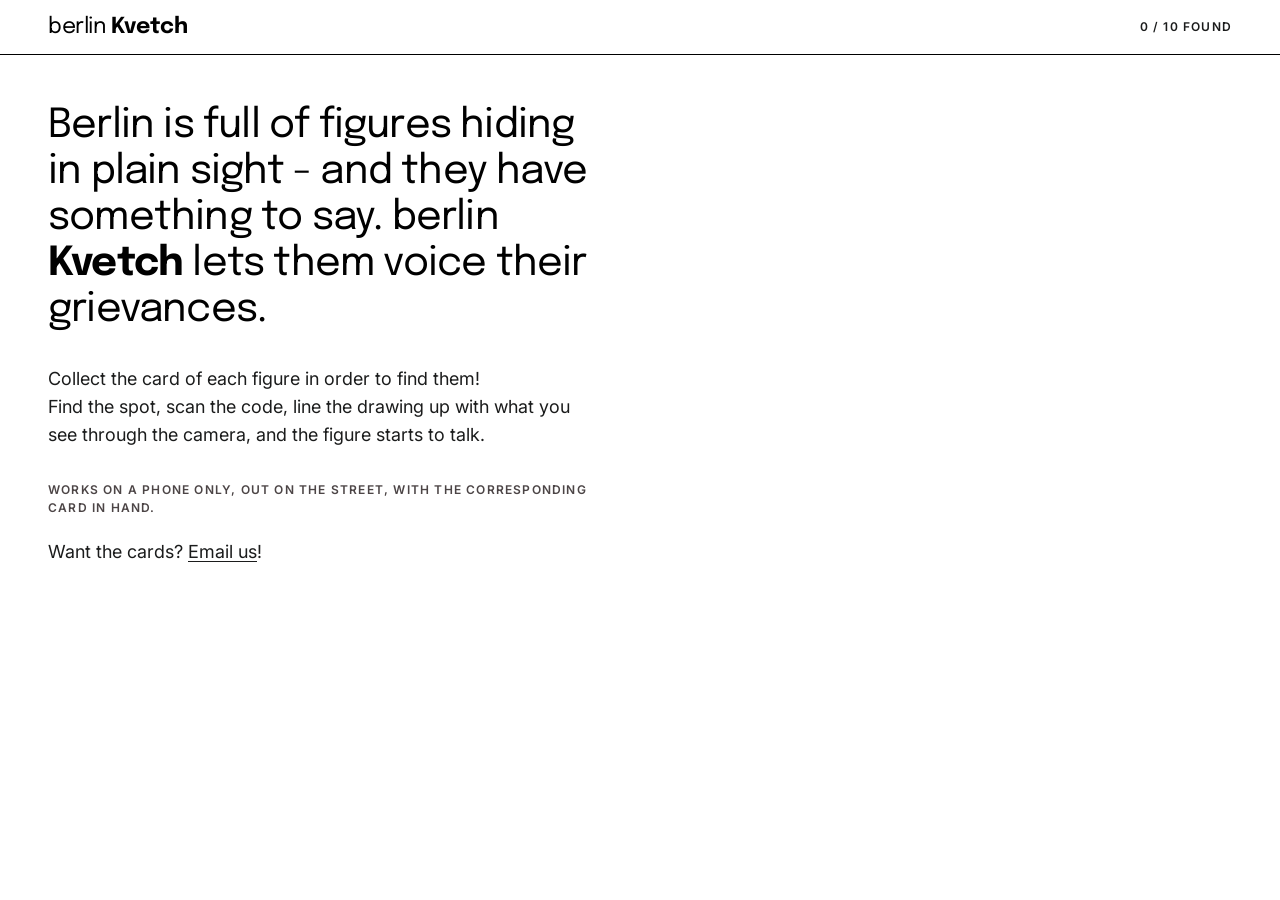
<file: index.html>
<!DOCTYPE html>
<html lang="en">
<head>
  <meta charset="UTF-8" />
  <meta name="viewport" content="width=device-width, initial-scale=1, maximum-scale=1, user-scalable=no, viewport-fit=cover" />
  <meta name="theme-color" content="#000000" />
  <title>berlin Kvetch</title>
  <link rel="icon" type="image/x-icon" href="assets/favicon.ico" />
  <link rel="icon" type="image/png" sizes="32x32" href="assets/favicon-32x32.png" />
  <link rel="icon" type="image/png" sizes="16x16" href="assets/favicon-16x16.png" />
  <link rel="apple-touch-icon" sizes="180x180" href="assets/apple-touch-icon.png" />
  <link rel="stylesheet" href="https://fonts.googleapis.com/css2?family=Material+Symbols+Outlined:opsz,wght,FILL,GRAD@20..48,100..700,0..1,-50..200&display=block" />
  <link rel="stylesheet" href="css/style.css" />
</head>
<body>

  <!-- ============ HOME (start page): camera above, collection below ============
       Tapping a half grows it over the whole screen, then opens it:
       camera → find.html (GPS + photo matching), collection → #collection -->
  <section id="view-home" class="view view--home hidden" aria-label="Start">
    <div class="home-half home-half--camera">
      <span class="home-brand">berlin <b>Kvetch</b></span>
      <div class="home-center">
        <a id="home-camera" class="home-circle home-circle--dark" href="find.html">
          <span class="material-symbols-outlined" aria-hidden="true">photo_camera</span>
          <span class="label-caps">Open camera</span>
        </a>
        <p class="home-hint">Stand at a spot from your cards and point the camera at it. The figure appears when it lines up.</p>
      </div>
    </div>
    <div class="home-half home-half--coll">
      <ul id="home-preview" class="home-preview" aria-hidden="true"></ul>
      <a id="home-coll" class="home-circle home-circle--light" href="#collection">
        <span class="material-symbols-outlined" aria-hidden="true">grid_view</span>
        <span class="label-caps">Open collection</span>
      </a>
    </div>
  </section>

  <!-- ============ CAMERA (old QR links open here: ?f=<figure-id>) ============ -->
  <section id="view-camera" class="view view--camera hidden" aria-label="Camera">
    <video id="camera-feed" autoplay playsinline muted></video>
    <img id="camera-overlay" class="cam-overlay" alt="" />

    <header class="cam-bar">
      <div class="cam-bar__title">
        <span class="brand-small">berlin <b>Kvetch</b></span>
        <span id="cam-figure-title" class="cam-bar__name"></span>
      </div>
      <button class="icon-btn icon-btn--light" data-go="collection" aria-label="Collection">
        <span class="material-symbols-outlined" aria-hidden="true">grid_view</span>
      </button>
    </header>

    <div id="cam-start" class="cam-start hidden">
      <p id="cam-start-msg">Camera access is needed to find the figure.</p>
      <button id="cam-start-btn" class="btn btn--light">Start camera</button>
    </div>

    <footer class="cam-foot">
      <p class="cam-foot__hint">Line the drawing up with the spot.</p>
      <div class="cam-foot__row">
        <span class="label-caps"><span id="align-status">Starting camera…</span> · <span id="align-score">0%</span></span>
        <span class="cam-foot__actions">
          <a id="cam-listen" class="btn btn--light btn--small hidden" href="#listen">Listen</a>
          <!-- TEMPORARY: manual unlock until camera matching is proven in the field -->
          <button id="manual-unlock" class="btn btn--light btn--small">Unlock</button>
        </span>
      </div>
    </footer>
  </section>

  <!-- ============ PLAYER ============ -->
  <section id="view-player" class="view view--player hidden" aria-label="Player">
    <header class="masthead">
      <span class="masthead__brand">berlin <b>Kvetch</b></span>
      <button class="icon-btn" data-go="collection" aria-label="Collection">
        <span class="material-symbols-outlined" aria-hidden="true">grid_view</span>
      </button>
    </header>

    <div class="player-stage">
      <div id="unlocked-flash" class="flash hidden"><span class="label-caps">Unlocked</span></div>
      <img id="player-drawing" class="player-stage__img" alt="" />
    </div>

    <div class="player-meta">
      <h1 id="player-title" class="player-meta__title"></h1>
    </div>

    <div class="player">
      <audio id="audio" preload="metadata"></audio>
      <div class="player__track" aria-hidden="true">
        <div id="track-fill" class="player__fill"></div>
        <div id="track-dot" class="player__dot"></div>
      </div>
      <button id="kvetch" class="kvetch-btn" aria-label="Hold to play">Kvetch!</button>
      <p id="audio-missing" class="label-caps muted hidden">Audio not added yet</p>
    </div>
  </section>

  <!-- ============ COLLECTION (the only other screen) ============ -->
  <section id="view-collection" class="view view--collection hidden" aria-label="Collection">
    <header class="masthead masthead--sticky">
      <h1 class="masthead__brand">berlin <b>Kvetch</b></h1>
      <span class="masthead__end">
        <span id="coll-count" class="label-caps"></span>
        <button id="coll-back" class="icon-btn hidden" aria-label="Back">
          <span class="material-symbols-outlined" aria-hidden="true">close</span>
        </button>
      </span>
    </header>

    <div class="coll-scroll">
    <ul id="coll-grid" class="coll-grid"></ul>

    <!-- Shown instead of the grid on computers (no coarse pointer): figures can only be found on a phone -->
    <div id="coll-desktop" class="coll-desktop hidden">
      <p class="coll-desktop__lede">Berlin is full of figures hiding in plain sight - and they have something to say. berlin <b>Kvetch</b> lets them voice their grievances.</p>
      <p>Collect the card of each figure in order to find them!<br />Find the spot, scan the code, line the drawing up with what you see through the camera, and the figure starts to talk.</p>
      <p class="label-caps coll-desktop__note">Works on a phone only, out on the street, with the corresponding card in hand.</p>
      <p>Want the cards? <a class="text-link" href="mailto:hola@chismes.de">Email us</a>!</p>
    </div>

    <p class="coll-foot">Find the spot. Open the camera. Let them kvetch.</p>
    </div>
  </section>

  <script src="js/alignment.js"></script>
  <script src="js/app.js"></script>
</body>
</html>
</file>
<file: css/style.css>
/* ============================================================
   Berlin Kvetch — Editorial Noir
   Monochrome, sharp, rule-separated. See design/DESIGN.md.
   ============================================================ */

@import url('https://fonts.googleapis.com/css2?family=Epilogue:wght@400;600;700&family=Inter:wght@400;600&display=swap');

:root {
  --ink: #000000;
  --ink-soft: #1b1c1c;
  --ink-mute: #4c4546;
  --line-soft: #cfc4c5;
  --paper: #ffffff;
  --font-display: 'Epilogue', 'Helvetica Neue', Arial, sans-serif;
  --font-body: 'Inter', 'Helvetica Neue', Arial, sans-serif;
  --margin: 24px;
  --safe-top: env(safe-area-inset-top, 0px);
  --safe-bottom: env(safe-area-inset-bottom, 0px);
}
@media (min-width: 720px) { :root { --margin: 48px; } }

*, *::before, *::after { box-sizing: border-box; }
html, body {
  margin: 0;
  background: var(--paper);
  color: var(--ink-soft);
  font: 16px/1.5 var(--font-body);
  -webkit-font-smoothing: antialiased;
  -webkit-text-size-adjust: 100%;
  text-size-adjust: 100%;
  overflow-x: clip;
  /* app-like: no pinch / double-tap zoom, only vertical scrolling */
  touch-action: pan-y;
  overscroll-behavior: none;
}
body { min-height: 100svh; }
a, button { touch-action: manipulation; -webkit-tap-highlight-color: transparent; }
img, video { display: block; max-width: 100%; }
a { color: inherit; text-decoration: none; }
button { font: inherit; color: inherit; background: none; border: 0; padding: 0; border-radius: 0; cursor: pointer; }
button:disabled { cursor: default; opacity: .35; }
.hidden { display: none !important; }
.muted { color: var(--ink-mute); }

.label-caps {
  font: 600 12px/1.3 var(--font-body);
  letter-spacing: .1em;
  text-transform: uppercase;
}

.material-symbols-outlined {
  font-variation-settings: 'FILL' 0, 'wght' 300, 'GRAD' 0, 'opsz' 24;
  font-size: 24px;
  line-height: 1;
}

/* ----- Buttons ----- */
.btn {
  display: inline-flex; align-items: center; justify-content: center;
  min-height: 48px; padding: 0 24px;
  border: 2px solid var(--ink); background: var(--paper); color: var(--ink);
  font: 600 12px/1 var(--font-body); letter-spacing: .1em; text-transform: uppercase;
}
.btn:hover, .btn:active { background: var(--ink); color: var(--paper); }
.btn--light { border-color: var(--paper); background: transparent; color: var(--paper); }
.btn--light:hover, .btn--light:active { background: var(--paper); color: var(--ink); }
.btn--small { min-height: 40px; padding: 0 16px; }

.icon-btn {
  width: 44px; height: 44px;
  display: inline-flex; align-items: center; justify-content: center;
  border: 2px solid var(--ink);
}
.icon-btn:hover, .icon-btn:active { background: var(--ink); color: var(--paper); }
.icon-btn--light { border-color: var(--paper); color: var(--paper); }
.icon-btn--light:hover, .icon-btn--light:active { background: var(--paper); color: var(--ink); }

/* ----- Masthead (player + collection) ----- */
.masthead {
  display: flex; align-items: center; justify-content: space-between;
  padding: calc(16px + var(--safe-top)) var(--margin) 16px;
  border-bottom: 1px solid var(--ink);
}
.masthead__end { display: flex; align-items: center; gap: 16px; }
.masthead__brand {
  margin: 0;
  font: 400 22px/1 var(--font-display);
  letter-spacing: -.02em;
  color: var(--ink);
}
.masthead__brand b, .brand-small b { font-weight: 700; }
.brand-small { font: 400 14px/1.2 var(--font-display); letter-spacing: -.01em; }

/* ============ CAMERA ============ */
.view--camera {
  position: fixed; inset: 0;
  background: var(--ink); color: var(--paper);
  overflow: hidden;
}
.view--camera video {
  position: absolute; inset: 0;
  width: 100%; height: 100%; max-width: none;
  object-fit: cover;
}
.cam-overlay {
  position: absolute; inset: 0;
  width: 100%; height: 100%; max-width: none;
  object-fit: contain;
  padding: 96px 24px 140px;
  pointer-events: none;
  opacity: .85;
  /* white halo keeps black line-art legible over dark parts of the scene */
  filter: drop-shadow(0 0 1px #fff) drop-shadow(0 0 2px #fff);
  transform: scale(var(--fig-scale, 1)); transform-origin: center;
}
.cam-bar {
  position: absolute; left: 0; right: 0; top: 0;
  display: flex; align-items: center; justify-content: space-between; gap: 16px;
  padding: calc(16px + var(--safe-top)) var(--margin) 16px;
  background: var(--ink);
  border-bottom: 1px solid var(--paper);
}
.cam-bar__title { display: flex; flex-direction: column; gap: 4px; min-width: 0; }
.cam-bar__name {
  font: 700 22px/1.1 var(--font-display);
  letter-spacing: -.02em;
  white-space: nowrap; overflow: hidden; text-overflow: ellipsis;
}
.cam-foot {
  position: absolute; left: 0; right: 0; bottom: 0;
  padding: 16px var(--margin) calc(16px + var(--safe-bottom));
  background: var(--ink);
  border-top: 1px solid var(--paper);
}
.cam-foot__hint { margin: 0 0 12px; font-size: 14px; }
.cam-foot__row { display: flex; align-items: center; justify-content: space-between; gap: 12px; }
.cam-foot__actions { display: flex; gap: 8px; }
.demo-hold {
  display: block; width: 100%;
  margin-top: 16px; min-height: 64px;
  border: 2px solid var(--paper); background: transparent; color: var(--paper);
  font: 600 13px/1 var(--font-body); letter-spacing: .14em; text-transform: uppercase;
  touch-action: none; user-select: none; -webkit-user-select: none; -webkit-touch-callout: none;
  transition: background .12s ease, color .12s ease;
}
.demo .cam-overlay { padding-bottom: 220px; }
.demo-hold.is-holding { background: var(--paper); color: var(--ink); }
.cam-start {
  position: absolute; left: var(--margin); right: var(--margin); top: 50%;
  transform: translateY(-50%);
  padding: 24px;
  background: var(--ink);
  border: 2px solid var(--paper);
}
.cam-start p { margin: 0 0 16px; }

/* ============ PLAYER ============ */
.view--player, .view--collection {
  position: fixed; inset: 0;            /* exactly one screen, never scrolls as a page */
  display: flex; flex-direction: column;
  overflow: hidden;
  background: var(--paper);
}
.view--player .masthead, .view--collection .masthead { flex: none; }
.flash {
  position: absolute; left: 0; right: 0; top: 0; z-index: 5;
  background: var(--ink); color: var(--paper);
  padding: 12px var(--margin);
  animation: flash-in .25s ease-out;
}
@keyframes flash-in { from { transform: translateY(-100%); } to { transform: none; } }

.player-stage {
  flex: 1;
  display: flex; align-items: center; justify-content: center;
  padding: 24px var(--margin);
  min-height: 0;                        /* drawing shrinks to whatever space is left */
  position: relative;
}
.player-stage__img { width: 100%; height: 100%; max-width: 520px; object-fit: contain;
  transform: scale(var(--fig-scale, 1)); transform-origin: center; }   /* per-figure size: "scale" in meta.json */

.player-meta {
  flex: none;
  padding: 8px var(--margin) 0;
  text-align: center;
}
.player-meta__title {
  margin: 0;
  font: 700 clamp(36px, 10vw, 64px)/1 var(--font-display);
  letter-spacing: -.03em;
  color: var(--ink);
}

.player { flex: none; padding: 24px var(--margin) calc(32px + var(--safe-bottom)); }

/* Progress: display only — thin line, circular marker */
.player__track {
  position: relative;
  height: 2px; margin: 8px 6px 36px;
  background: var(--line-soft);
  --progress: 0%;
}
.player__fill { position: absolute; left: 0; top: 0; bottom: 0; width: var(--progress); background: var(--ink); }
.player__dot {
  position: absolute; top: 50%; left: var(--progress);
  width: 12px; height: 12px; margin: -6px 0 0 -6px;
  border-radius: 50%; background: var(--ink);
}

/* Hold-to-play button: black circle, inverts while pressed */
.kvetch-btn {
  display: flex; align-items: center; justify-content: center;
  width: 112px; height: 112px; margin: 0 auto; padding: 0 0 0 .2em;
  border-radius: 50%;
  border: 2px solid var(--ink); background: var(--ink); color: var(--paper);
  font: 600 13px/1 var(--font-body); letter-spacing: .2em; text-transform: uppercase;
  -webkit-user-select: none; user-select: none; -webkit-touch-callout: none;
  -webkit-tap-highlight-color: transparent; touch-action: none;
}
.kvetch-btn.is-pressed { background: var(--paper); color: var(--ink); }
.kvetch-btn:disabled { opacity: .35; }
#audio-missing { text-align: center; margin: 16px 0 0; }

/* ============ COLLECTION ============ */
.coll-scroll {
  flex: 1; min-height: 0;
  overflow-y: auto; -webkit-overflow-scrolling: touch;
  overscroll-behavior: contain;          /* the title bar never moves, only the cards scroll */
}
.coll-grid {
  list-style: none; margin: 0; padding: 0;
  display: grid; grid-template-columns: repeat(2, 1fr);
}
@media (min-width: 720px) { .coll-grid { grid-template-columns: repeat(4, 1fr); } }
.coll-tile { border-bottom: 1px solid var(--ink); border-right: 1px solid var(--ink); }
.coll-tile { min-width: 0; }
.coll-tile__inner { display: block; }
.coll-tile__img {
  position: relative;
  display: block;
  aspect-ratio: 4 / 5;
  overflow: hidden;
}
.coll-tile__img img {
  position: absolute; inset: 16px;
  width: calc(100% - 32px); height: calc(100% - 32px); max-width: none;
  object-fit: contain;
}
.coll-tile__meta {
  display: flex; flex-direction: column; gap: 4px;
  padding: 12px 16px 16px;
  border-top: 1px solid var(--ink);
}
.coll-tile__name { font: 700 18px/1.15 var(--font-display); letter-spacing: -.01em; color: var(--ink); }

/* tiles invert on press (hover only on real pointers, so taps on phones don't stick) */
.coll-tile a:active { background: var(--ink); color: var(--paper); }
.coll-tile a:active .coll-tile__name { color: var(--paper); }
.coll-tile a:active img { filter: invert(1); }
.coll-tile a:active .coll-tile__meta { border-top-color: var(--paper); }
@media (hover: hover) {
  .coll-tile a:hover { background: var(--ink); color: var(--paper); }
  .coll-tile a:hover .coll-tile__name { color: var(--paper); }
  .coll-tile a:hover img { filter: invert(1); }
  .coll-tile a:hover .coll-tile__meta { border-top-color: var(--paper); }
}

.coll-empty { padding: 24px var(--margin); }
.coll-foot { padding: 40px var(--margin) calc(40px + var(--safe-bottom)); margin: 0; color: var(--ink-mute); font-size: 14px; }

/* ----- Desktop: project description instead of the collection ----- */
.coll-desktop {
  max-width: 640px;
  padding: 48px var(--margin) calc(64px + var(--safe-bottom));
}
.coll-desktop p { margin: 0 0 20px; font-size: 18px; line-height: 1.55; color: var(--ink-soft); }
.coll-desktop__lede {
  font: 400 clamp(28px, 3.2vw, 40px)/1.15 var(--font-display) !important;
  letter-spacing: -.02em;
  color: var(--ink) !important;
  margin-bottom: 32px !important;
}
.coll-desktop__lede b { font-weight: 700; }
.coll-desktop__note { color: var(--ink-mute) !important; font-size: 12px !important; margin: 32px 0 20px !important; }
/* same link treatment as the project descriptions on chismes.de */
.text-link { color: inherit; text-decoration: underline; text-underline-offset: .15em; }
.text-link:hover { opacity: .6; }

/* ----- Player revealed after the capture ceremony (find.html → &new=1) ----- */
.just-unlocked .view--player .masthead { animation: reveal-fade .6s ease both .15s; }
.just-unlocked .player-stage__img { animation: reveal-fig 1s cubic-bezier(.2, .7, .2, 1) both .1s; }
.just-unlocked .player-meta { animation: reveal-up .7s cubic-bezier(.2, .7, .2, 1) both .35s; }
.just-unlocked .player { animation: reveal-up .7s cubic-bezier(.2, .7, .2, 1) both .5s; }
@keyframes reveal-fade { from { opacity: 0; } to { opacity: 1; } }
@keyframes reveal-fig {
  from { opacity: 0; transform: scale(calc(var(--fig-scale, 1) * .9)); }
  to   { opacity: 1; transform: scale(var(--fig-scale, 1)); }
}
@keyframes reveal-up { from { opacity: 0; transform: translateY(16px); } to { opacity: 1; transform: none; } }
@media (prefers-reduced-motion: reduce) {
  .just-unlocked .player-stage__img, .just-unlocked .player-meta, .just-unlocked .player { animation-duration: .2s; }
}

/* ============ HOME (start page) ============
   Black camera half on top, white collection half below; the tapped half grows
   over the whole screen (.is-camera / .is-coll), then its screen opens. */
.view--home {
  position: fixed; inset: 0;
  display: flex; flex-direction: column;
  overflow: hidden;
  background: var(--paper);
}
.home-half { position: relative; display: flex; flex-direction: column; overflow: hidden; min-height: 0;
  transition: flex-basis .45s cubic-bezier(.2, .7, .2, 1), padding .45s cubic-bezier(.2, .7, .2, 1); }
.home-half--camera {
  flex: 0 0 52%;
  background: var(--ink); color: var(--paper);
  padding: calc(20px + var(--safe-top)) var(--margin) 28px;
}
.home-half--coll { flex: 1 1 0; }
.view--home.is-camera .home-half--camera { flex-basis: 100%; }
.view--home.is-coll .home-half--camera { flex-basis: 0%; padding-top: 0; padding-bottom: 0; }
.view--home.is-camera .home-center, .view--home.is-coll .home-circle--light { opacity: 0; transition: opacity .25s ease; }
.home-brand { font: 400 22px/1 var(--font-display); letter-spacing: -.02em; color: var(--paper); flex: none; }
.home-brand b { font-weight: 700; }
.home-center { flex: 1; display: flex; flex-direction: column; align-items: center; justify-content: center; gap: 20px; min-height: 0; }
.home-hint { margin: 0; max-width: 280px; text-align: center; font-size: 14px; line-height: 1.5; }

.home-circle {
  width: 176px; height: 176px; flex: none;
  border-radius: 50%;
  display: flex; flex-direction: column; align-items: center; justify-content: center; gap: 10px;
  text-align: center;
}
.home-circle .material-symbols-outlined { font-size: 38px; }
.home-circle--dark { border: 2px solid var(--paper); background: var(--ink); color: var(--paper); }
.home-circle--dark:active { background: var(--paper); color: var(--ink); }
.home-circle--light {
  position: absolute; left: 50%; top: 50%; transform: translate(-50%, -50%);
  border: 2px solid var(--ink); background: var(--paper); color: var(--ink);
}
.home-circle--light:active { background: var(--ink); color: var(--paper); }
@media (hover: hover) {
  .home-circle--dark:hover { background: var(--paper); color: var(--ink); }
  .home-circle--light:hover { background: var(--ink); color: var(--paper); }
}

/* preview of the collection behind the round button: found figures very faint, ? for the rest */
.home-preview {
  list-style: none; margin: 0; padding: 0;
  display: grid; grid-template-columns: repeat(3, minmax(0, 1fr));
}
.home-preview li {
  aspect-ratio: 1 / 1.05;
  border-right: 1px solid var(--ink); border-bottom: 1px solid var(--ink);
  display: flex; align-items: center; justify-content: center;
}
.home-preview li:nth-child(3n) { border-right: 0; }
.home-preview img { width: 100%; height: 100%; max-width: none; object-fit: contain; padding: 10px; opacity: .18; }
.home-preview .is-missing, .coll-tile__q { font: 400 32px/1 var(--font-display); color: var(--line-soft); }

/* collection: figures not found yet */
.coll-tile--missing .coll-tile__img { display: flex; align-items: center; justify-content: center; }
.coll-tile--missing .coll-tile__name { color: var(--ink-mute); font-weight: 600; font-size: 14px; }
@media (prefers-reduced-motion: reduce) { .home-half { transition-duration: .01s; } }
</file>
